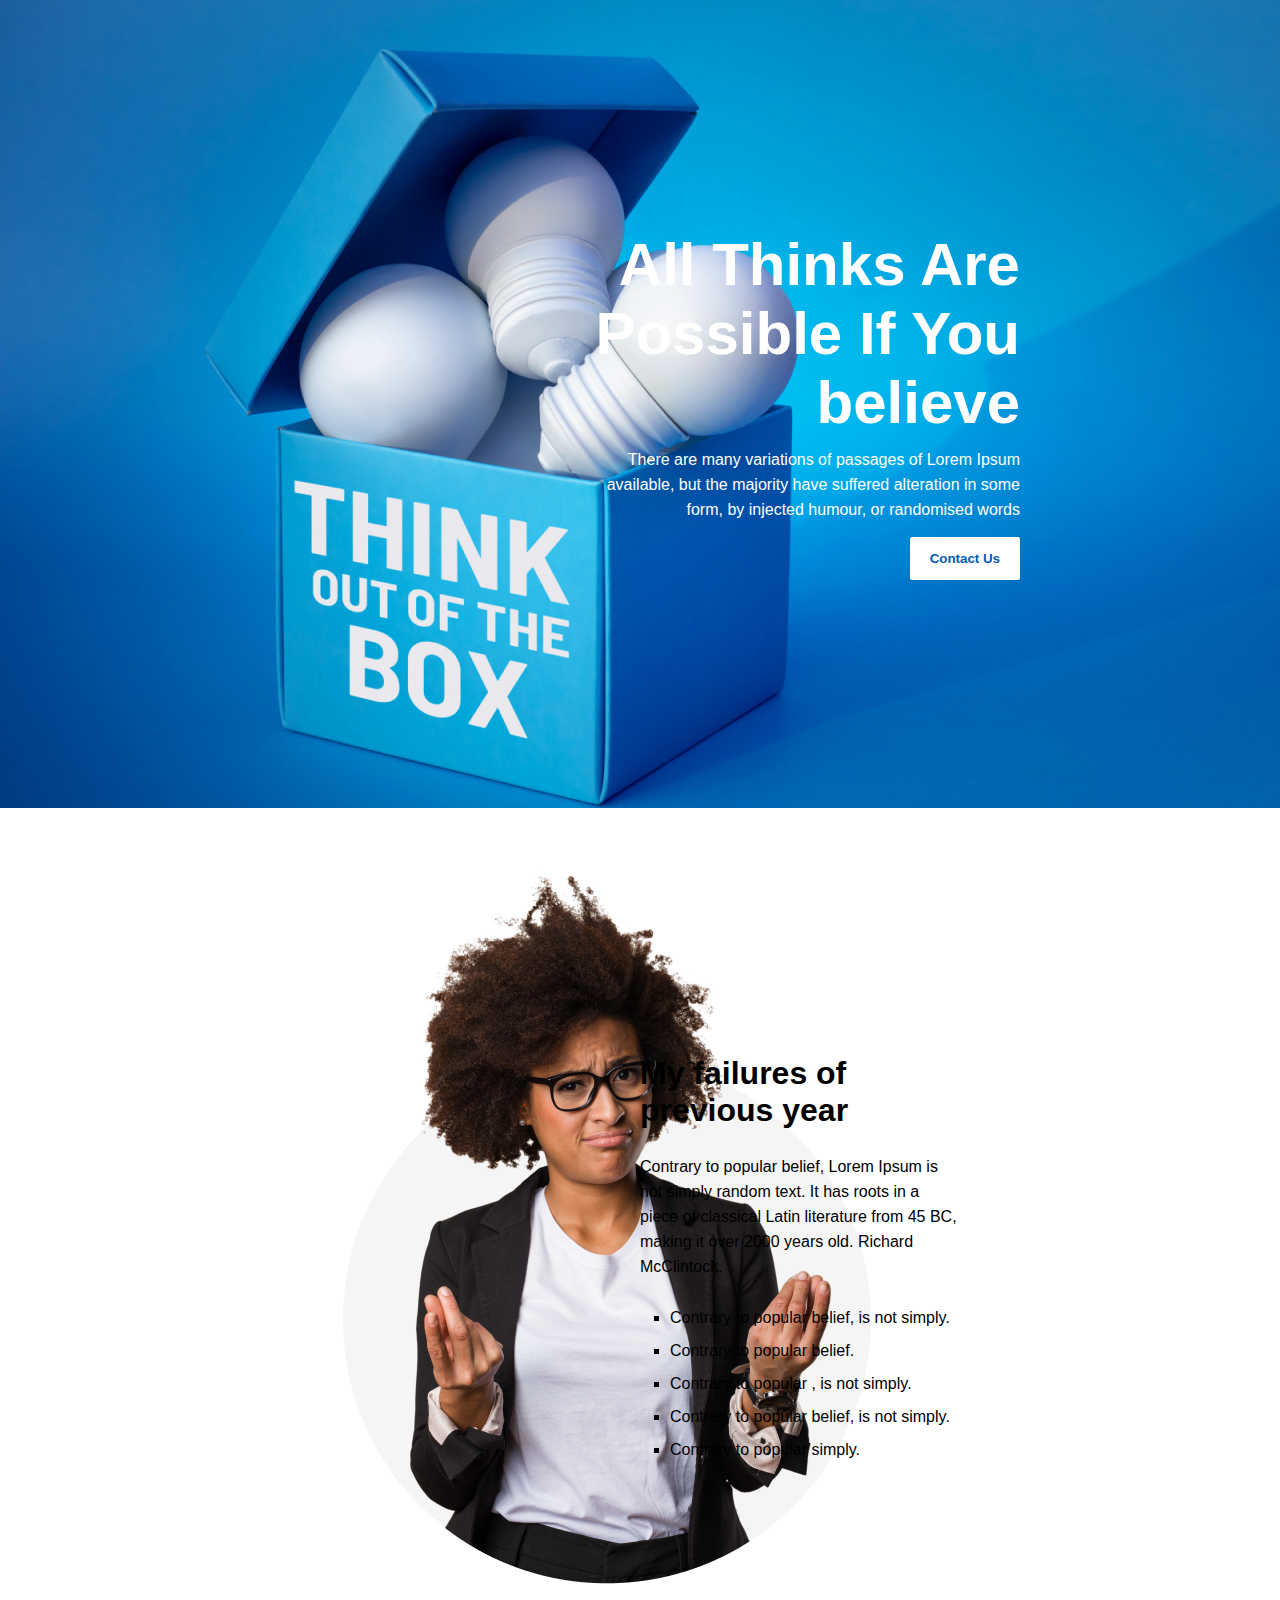
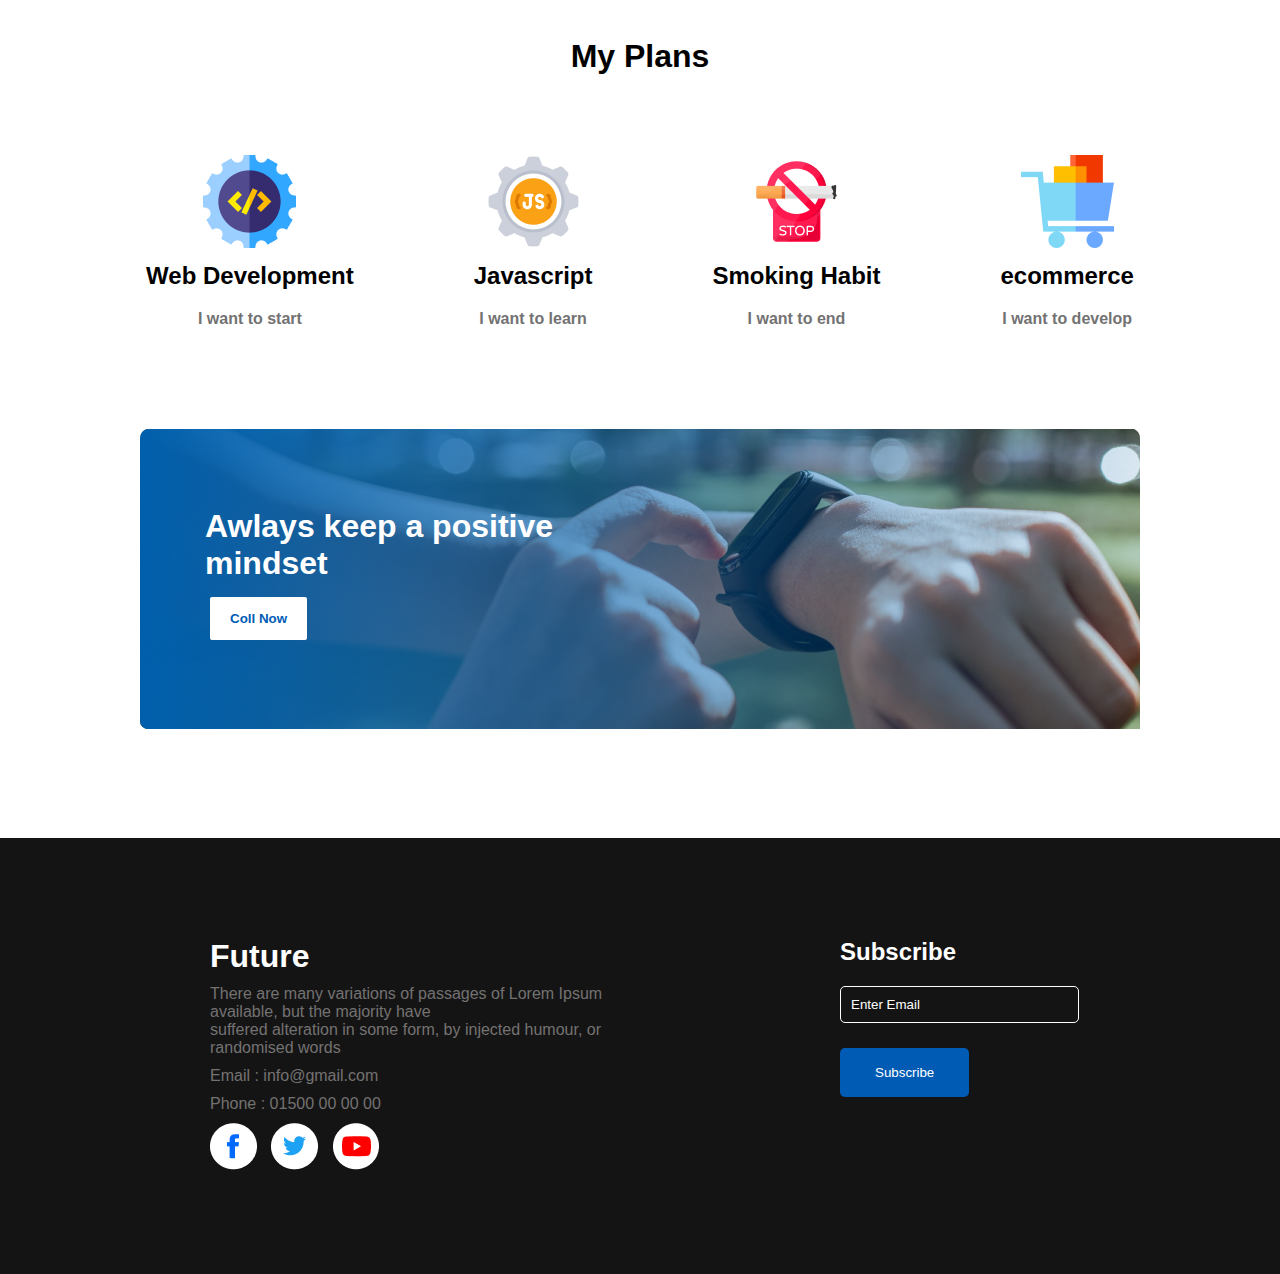
<file: index.html>
<!DOCTYPE html>
<html lang="en">

<head>
    <meta charset="UTF-8">
    <meta name="viewport" content="width=device-width, initial-scale=1.0">
    <title>Document</title>
    <link rel="stylesheet" href="style.css">
</head>

<body>

    <header class="headersection">
        <div class="boxs">
            <h1>
                All Thinks Are <br> Possible If You <br> believe
            </h1>
            <p>
                There are many variations of passages of Lorem Ipsum <br> available, but the majority have suffered
                alteration in some <br> form, by injected humour, or randomised words
            </p>

            <div class="btn">
                <button> Contact Us</button>
            </div>

        </div>
    </header>
    <!-- end headar section -->
    <!-- My failures of previous year -->
    <main>

        <div class="mainin">
            <div class="failures">
                <img src="images/person.png" alt="">

            </div>
            <div class="failures listcol">

                <h1>My failures of <br>previous year</h1>

                <p>Contrary to popular belief, Lorem Ipsum is not simply random text. It has roots in a piece of
                    classical Latin literature from 45 BC, making it over 2000 years old. Richard McClintock.</p>

                <ul>
                    <li>Contrary to popular belief, is not simply.</li>
                    <li>Contrary to popular belief.</li>
                    <li>Contrary to popular , is not simply.</li>
                    <li>Contrary to popular belief, is not simply.</li>
                    <li>Contrary to popular simply.</li>
                </ul>
            </div>

        </div>


        <!-- My plans -->
        <section>
            <h1 id="my">My Plans</h1>
            <div class="plans">
                <div class="plan">
                    <img src="images/icons/web.png" alt="">
                    <h2>Web Development</h2>
                    <p>I want to start</p>
                </div>
                <div class="plan">
                    <img src="images/icons/js.png" alt="">
                    <h2>Javascript</h2>
                    <p>I want to learn</p>
                </div>
                <div class="plan">
                    <img src="images/icons/smoke.png" alt="">
                    <h2>Smoking Habit</h2>
                    <p>I want to end</p>
                </div>
                <div class="plan">
                    <img src="images/icons/ecom.png" alt="">
                    <h2>ecommerce</h2>
                    <p>I want to develop</p>
                </div>
            </div>

        </section>
        <!-- ================================= -->
        <section class="bennar">

            <div class="posivole">

                <div class=""></div>
                <h1>
                    Awlays keep a positive <br> mindset
                </h1>
                <p class="">
                    <button>
                        Coll Now
                    </button>
                </p>
            </div>
        </section>
    </main>
    <footer>
        <div class="footer-main">
            <div class="footer-part">
                <h1>Future</h1>
                <p>There are many variations of passages of Lorem Ipsum available, but the majority have <br> suffered alteration in some form, by injected humour, or randomised words</p>
                <p>Email : info@gmail.com</p>
                <p>Phone : 01500 00 00 00</p>
                <div class="sosal">
                    <a href=""><img src="images/icons/fb.png" alt=""></a>
                    <a href=""><img src="images/icons/twitter.png" alt=""></a>
                    <a href=""><img src="images/icons/youtube.png" alt=""></a>
                </div>
            </div>
            <div class="footer-part">
                <h2>Subscribe</h2>
                <input type="email" placeholder="Enter Email">
                <div><button>Subscribe</button></div>


            </div>
        </div>
    </footer>



</body>

</html>
</file>
<file: style.css>
*{
    margin: 0;
    padding: 0;
    box-sizing: border-box;
    
    font-family: Arial, Helvetica, sans-serif;
}
.headersection{
   justify-content: flex-end;
   display: flex;
   align-items: center;
   height: 90vh;
   background-image:url('images/banner3.png');
   background-repeat: no-repeat;
  margin: 0 auto;
  max-width: 1600px;
}
.headersection h1{
    margin: 10px;
    margin-bottom: 10px;
    font-size: 60px;
    color: white;
    text-align: end;
    
}
.headersection p{
 text-align: end;
 margin: 10px;
 color: #ffffff;
 line-height: 25px;

}

.boxs{
margin-right: 250px;
}

.btn{
    text-align: right;
    margin: 10px;
   
}
.btn button{
    padding: 14px 20px;
    background-color: #ffffff;
    color: #005bb5;
    border: none;
    border-radius: 2px;
    font-weight: bold;
    cursor: pointer;
    margin-top: 5px;
    
}
.btn button:hover{

        background-color: #005bb5;
        color: #ffffff;
    
}
/* ======================================== */

.mainin{
    display: flex;
    padding: 50px 320px;
    align-items: center;
}

.mainin .failures{
    width: 50%;
    align-items: center;
}
.failures h1{
    margin-bottom: 25px;
}
.failures p{
    margin-bottom: 15px;
    line-height: 25px;
}

.failures ul{
    margin-left: 30px;
    margin-top: 30px;
}
ul li{
    margin-bottom: 15px;
    list-style-type: square;
    
}
.listcol{
    padding-top: 80px;
}

/* =============================================== */

.plans{
    display: flex;
    justify-content: center;
    text-align: center;

}
#my{
    text-align: center;
    margin-bottom: 30px;
    font-weight: bolder;

}

.plans .plan{
    margin: 50px;
    text-align: center;
}
.plan h2{
    margin:10px;
}
.plan p {
    margin-top: 20px;
    color: #737272;
    font-weight: bold;

}
.posivole{
    width: 1000px;
    height: 400px;
    background-image:url('images/gradient1.png'),url('images/watch.png');
    margin: 10px  auto;
    margin-top: 50px;
    background-repeat: no-repeat;
    border-radius: 10px;
  

}
  

.posivole > p{

   
    margin-left: 70px;


   
}
.posivole button{
    padding: 14px 20px;
    background-color: #ffffff;
    color: #005bb5;
    border: none;
    border-radius: 2px;
    font-weight: bold;
    cursor: pointer;
    margin-top: 5px;
    
}
.posivole h1{
    padding: 80px 65px 10px 65px;
    color: #ffffff;
    font-weight: bold;
   

}
.posivole button:hover{

    background-color: #005bb5;
    color: #ffffff;

}
.footer-main{
    display: flex;
    background-color: #151414;
    color:#ffffff;
}
.footer-part{
    width: 50%;
   padding: 100px 0 100px 200px;
}
.footer-part button{
    padding: 17px 35px;
    background-color: #005bb5;
    color: #ffffff;
    border-radius: 5px;
    border: none;
    margin-top: 5px;
}
.footer-part input{
    padding: 10px 50px 10px 10px; 
    margin-top: 15px;
    border: #ffffff solid 1px;
    background-color: unset;
    border-radius: 5px;
    color: #ffffff;
    margin: 20px 0;
}
.footer-part input::placeholder{
    color:#ffffff ;
}
.footer-part p{
    margin: 10px;
    color:#737272;
}
.footer-part ul{
    margin-left: 10px;
}
.footer-part h1{
    margin-left: 10px;

}
.footer-part a{
    margin-left: 10px;
}
</file>
